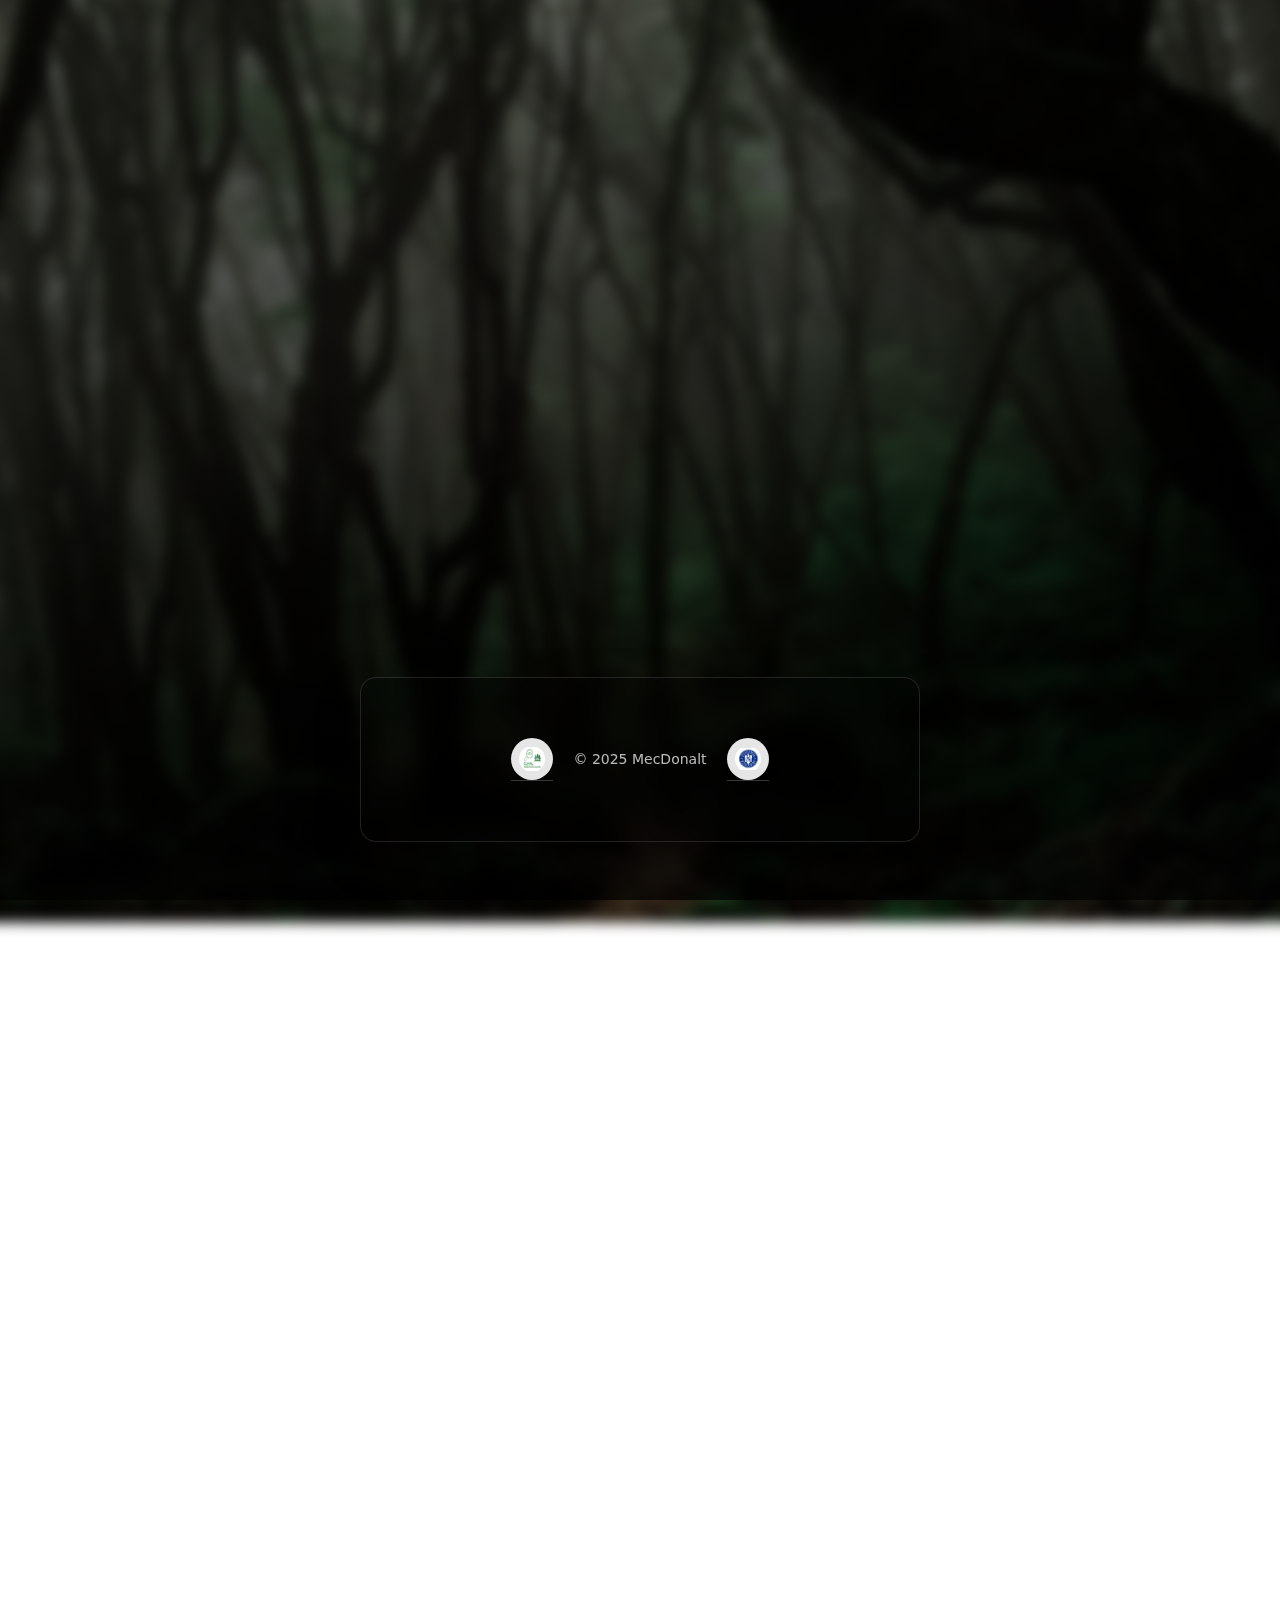
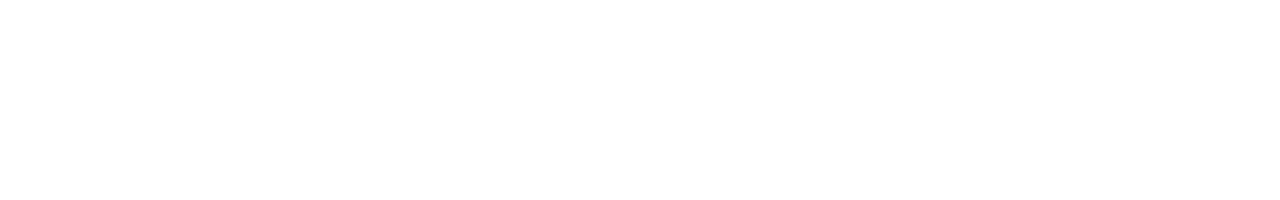
<file: index.html>
<!DOCTYPE html>
<html lang="ro">
<head>
    <meta charset="UTF-8">
    <meta name="viewport" content="width=device-width, initial-scale=1.0">
    <title>Raze de acțiune</title>
    <link rel="stylesheet" href="styles/index.css">
    <link href='https://unpkg.com/boxicons@2.1.4/css/boxicons.min.css' rel='stylesheet'>
</head>
<body>

    <div id="main-page" class="active-intro">
        
        <div class="intro-center"> 
            <div class="intro-stack">
                <h1 id="welcome-text" class="hero-split hero-sweep">V-ați gândit vreodată<br>unde se duce, de fapt, <br> lemnul tăiat din pădurile României?</h1>
                <a href="html1.html" style="text-decoration: none;"><button id ="enter-btn">Haideți să descoperim împreună!</button></a>
            </div>
        </div>
        
        <footer class="main-footer">
            <div class="footer-content">
                
                <div class="quick-contacts">
                    <a href="https://mmediu.ro/domenii/paduri/sumal/" target="_blank">
                      <img src="./poze/sumal-logo.png" class="icon-apple" alt="inspectorulpadurii">
                    </a>
                    <p>&copy; 2025 MecDonalt</p>
                    <a href="https://inspectorulpadurii.ro/#/">
                      <img src="./poze/gov-logo.png" class="icon-apple" alt="Mail">
                    </a>
                </div>
                
            </div>
        </footer>

    </div>
    
    <div id="transition-overlay"></div>

    <div id="site-content" class="intro-hidden"> 
        </div>
    <script src="scripts/index1.js"></script>
</body>
</html>
</file>
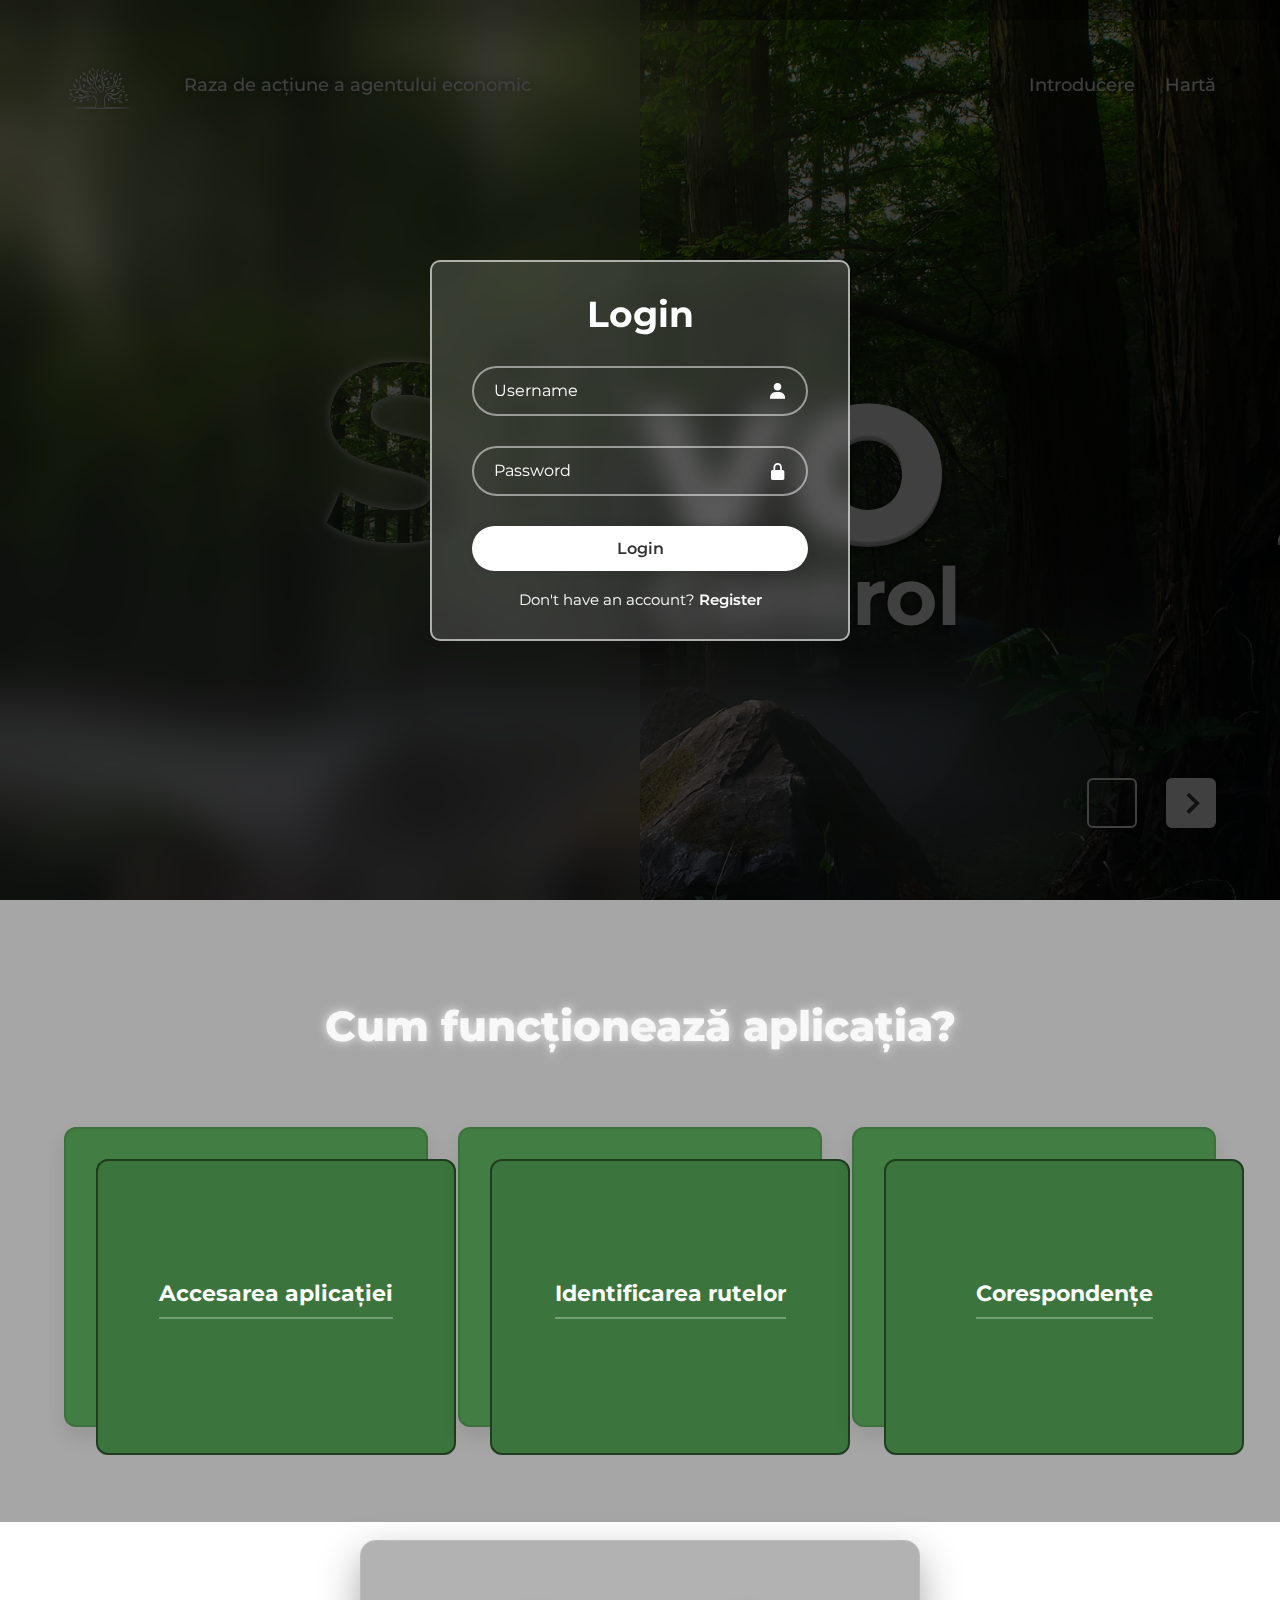
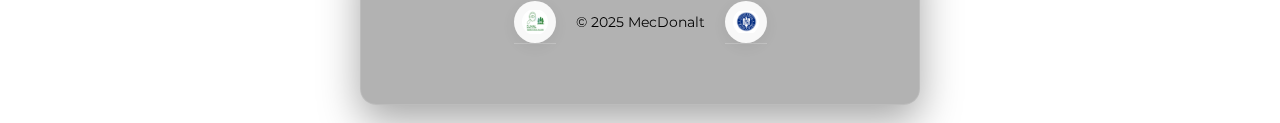
<file: html1.html>
<!DOCTYPE html>
<html lang="ro">
<head>
    <meta charset="UTF-8">
    <meta name="viewport" content="width=device-width, initial-scale=1.0">
    <title>Raza de acțiune</title>
    <link href='https://unpkg.com/boxicons@2.1.4/css/boxicons.min.css' rel='stylesheet'>
    
    <link rel="stylesheet" href="styles/html1.css"> 
    
</head>
<body>

    <div id="site-content" class="visible"> 

        <header class="header">
            <a href="html1.html" class="logo-link">
                <img src="./pozehtml1/logo.svg" alt="Logo" class="logo-img">
            </a>

            <div class="site-motto">
                 Raza de acțiune a agentului economic
            </div>

            <i class='bx bx-menu menu-icon'></i>

            <nav class="navbar">
                <a href="html1.html">Introducere</a>
                <a href="harta.html">Hartă</a>
                <a href="#" class="logout-btn">Logout</a>
            </nav>
        </header>

        <section class="banner">
            <div class="slider">
                <div class="slide active">
                    <img src="./pozehtml1/china.jpg" alt="padure">
                    <div class="left-info">
                        <div class="penetrate-blur">
                            <h1>Sil</h1>
                        </div>
                        <div class="content">
            
                        </div>
                    </div>
                    <div class="right-info">
                        <h1>vo</h1>
                        <h3>Control</h3>
                    </div>
                </div>

                <div class="slide">
                    <img src="./pozehtml1/japan.jpg" alt="Pădure Japonia">
                    <div class="left-info">
                        <div class="penetrate-blur">
                            <h1>Tăi</h1>
                        </div>
                        <div class="content">
                            <h3>De ce monitorizăm tăierea pădurilor?</h3>
                            <p>Monitorizarea tăierii pădurilor este esențială pentru prevenirea exploatării ilegale, asigurarea respectării legislației și protejarea resurselor naturale. Prin urmărirea transporturilor și a activităților forestiere, autoritățile și cetățenii pot identifica nereguli, pot reduce impactul asupra mediului și pot contribui la gestionarea responsabilă a pădurilor.</p>
                        </div>
                    </div>
                    <div class="right-info">
                        <h1>erea</h1>
                        <h3>Pădurilor</h3>
                    </div>
                </div>

                <div class="slide">
                    <img src="./pozehtml1/africa.jpg" alt="Pădure Africa">
                    <div class="left-info">
                        <div class="penetrate-blur">
                            <h1>Defri</h1>
                        </div>
                        <div class="content">
                            <h3>Care sunt riscurile?</h3>
                            <p>Tăierile abuzive de păduri duc la degradarea mediului, creșterea riscului de inundații și alunecări de teren, pierderea habitatelor naturale și scăderea biodiversității. Aceste practici afectează comunitățile locale și pot avea consecințe economice și ecologice grave pe termen mediu și lung.</p>
                        </div>
                    </div>
                    <div class="right-info">
                        <h1>sări</h1>
                        <h3>Abuzive</h3>
                    </div>
                </div>

                <div class="slide">
                    <img src="./pozehtml1/imag.jpg" alt="Pădure Brazilia">
                    <div class="left-info">
                        <div class="penetrate-blur">
                            <h1>SUM</h1>
                        </div>
                        <div class="content">
                            <h3>Ce este SUMAL 2.0?</h3>
                            <p>Este un sistemul informatic național care monitorizează trasabilitatea lemnului, de la recoltare până la transport și comercializare. Din această cauză, legătura dintre acesta și monitorizarea lemnului este una foarte strânsă.</p>
                            <a href="https://mmediu.ro/domenii/paduri/sumal/" class="btn">Află mai multe</a>
                        </div>
                    </div>
                    <div class="right-info">
                        <h1>AL</h1>
                        <h3>2.0</h3>
                    </div>
                </div>

                <div class="slide">
                    <img src="./pozehtml1/serbia.jpg" alt="Pădure">
                    <div class="left-info">
                        <div class="penetrate-blur">
                            <h1>Inspe</h1>
                        </div>
                        <div class="content">
                            <h3>Ce inspecteză?</h3>
                            <p>Aflându-se în strânsă legătură cu SUMAL 2.0, Inspectorul Pădurii oferă acces public la aceste informații, permițând cetățenilor să verifice legalitatea transporturilor și să sprijine transparența și controlul în gestionarea pădurilor.</p>
                            <a href="https://inspectorulpadurii.ro/#/" class="btn">Află mai multe</a>
                        </div>
                    </div>
                    <div class="right-info">
                        <h1>ctorul</h1>
                        <h3>Pădurilor</h3>
                    </div>
                </div>
            </div>

            <div class="navigation">
                <span class="prev-btn">
                    <i class='bx bx-chevron-left'></i>
                </span>
                <span class="next-btn">
                    <i class='bx bx-chevron-right'></i>
                </span>
            </div>
        </section>

        <section class="features-section">
            <h2 class="section-title">Cum funcționează aplicația?</h2>

            <div class="cards-container">
                
                <div class="feature-card-wrapper">
                    <div class="feature-card">
                     <div class="card-face card-front">
                        <h3>Accesarea aplicației</h3>
                    </div>
                    <div class="card-face card-back">
                        <p>Utilizatorul intră în aplicație, vede o hartă a României și are 2 opțiuni:
            <br> ▫️de alegere a companiei pe care vrea să o vizualizeze <br> ▫️de alegere pentru a afla dacă este destinatar sau emitent.</p>
                    </div>
                    </div>
                </div>
                
                <div class="feature-card-wrapper">
                    <div class="feature-card">
                     <div class="card-face card-front">
                        <h3>Identificarea rutelor</h3>
                    </div>
                    <div class="card-face card-back">
                        <p>Selectează compania dorită după nume și rol. Harta vizualizează zona de acțiune a companiei, iar un tabel listează rutele de transport. Rutele suplimentare (peste 20) pot fi afișate prin butonul "Vezi mai multe rute". Oricare rută din tabel poate fi selectată pentru a fi vizualizată pe hartă.</p>
                        </div>
                        </div>
                     </div>   
                <div class="feature-card-wrapper">
                    <div class="feature-card">
                     <div class="card-face card-front">
                        <h3>Corespondențe</h3>
                    </div>
                    <div class="card-face card-back">
                        <p>Click-ul pe o anumită rută din tabel, evidențiază ruta corespunzătoare de pe hartă și reciproc.</p>
                    </div>
                    </div>
                </div>
                
    
                
            </div>
        </section>

        <div class="modal-overlay"> 
            <div class="form-wrapper login">
                <h2>Login</h2>
                <form action="#">
                    <div class="input-box">
                        <input type="text" placeholder="Username" required>
                        <i class='bx bxs-user'></i>
                    </div>
                    <div class="input-box">
                        <input type="password" placeholder="Password" required>
                        <i class='bx bxs-lock-alt'></i>
                    </div>
                    <button type="submit" class="btn">Login</button>
                    <div class="register-link">
                        <p>Don't have an account? <a href="#" class="register-link-btn">Register</a></p>
                    </div>
                </form>
            </div>

            <div class="form-wrapper register">
                <h2>Registration</h2>
                <form action="#">
                    <div class="input-box">
                        <input type="text" placeholder="Username" required>
                        <i class='bx bxs-user'></i>
                    </div>
                    <div class="input-box">
                        <input type="email" placeholder="Email" required>
                        <i class='bx bxs-envelope'></i>
                    </div>
                    <div class="input-box">
                        <input type="password" placeholder="Password" required>
                        <i class='bx bxs-lock-alt'></i>
                    </div>
                    <button type="submit" class="btn">Register</button>
                    <div class="register-link">
                        <p>Already have an account? <a href="#" class="login-link-btn">Login</a></p>
                    </div>
                </form>
            </div>
        </div>
    </div>
<footer class="main-footer">
            <div class="footer-content">
                
                <div class="quick-contacts">
                    <a href="https://mmediu.ro/domenii/paduri/sumal/" target="_blank">
                      <img src="./pozehtml1/sumal-logo.png" class="icon-apple" alt="inspectorulpadurii">
                    </a>
                    <p>&copy; 2025 MecDonalt</p>
                    <a href="https://inspectorulpadurii.ro/#/">
                      <img src="./pozehtml1/gov-logo.png" class="icon-apple" alt="Mail">
                    </a>
                </div>
                
            </div>
        </footer>
    <script src="./scripts/html1.js"></script>
</body>
</html>
</file>
<file: styles/index.css>
* {
    box-sizing: border-box;
    margin: 0;
    padding: 0;
  }
  
  :root{
    --bg1: #0b1020;
    --bg2: #070a13;
    --card: rgba(255,255,255,0.06);
    --border: rgba(255,255,255,0.12);
    --text: rgba(255,255,255,0.92);
    --muted: rgba(255,255,255,0.72);
  
    --btn: rgba(255,255,255,0.12);
    --btnHover: rgba(255,255,255,0.18);
  
    --radius: 18px;
  }
  
  html, body {
    height: 100%;
    overflow-x: hidden;
  }
  
  body {
    font-family: system-ui, -apple-system, Segoe UI, Roboto, Arial, sans-serif;
    color: var(--text);
  }
    
  body::before {
    content: "";
    position: fixed;
    inset: 0;
    pointer-events: none;
    z-index: -2;
  
    background-image: url("../poze/imag.jpg");
    background-size: cover;
    background-position: center;
    background-repeat: no-repeat;
  
    filter: blur(6px);
    transform: scale(1.05); 
  }
  
  body::after {
    content: "";
    position: fixed;
    inset: 0;
    pointer-events: none;
    z-index: -1;
  
    background: linear-gradient(180deg, rgba(0,0,0,0.55), rgba(0,0,0,0.70));
  }
  
  .intro-stack{
    display: flex;
    flex-direction: column;
    align-items: center;
    gap: 10px;         
  }
  
#main-page{
    min-height: 100vh; 
    display: flex;
    flex-direction: column; 
    padding: 40px 18px;
  }
  
  .intro-center{
    flex: 1;                     
    display: flex;
    flex-direction: column;
    align-items: center;
    justify-content: center;     
    text-align: center;
    gap: 12px;
  }
  
  #welcome-text{ margin-bottom: 0; }
  
  
  #main-page .intro-box {
    width: min(980px, 92vw);
  }
  
  #welcome-text {
    text-align: center;
    line-height: 1.1;
    letter-spacing: 0.3px;
    font-weight: 800;
    font-size: clamp(32px, 4vw, 62px);
    margin-bottom: 22x;
    text-shadow: 0 10px 30px rgba(0,0,0,0.45);
  }
  
  #enter-btn {
    display: block;
    margin: 0 auto;
    padding: 12px 18px;
    font-size: 16px;
    font-weight: 650;
    color: var(--text);
    background: var(--btn);
    border: 1px solid var(--border);
    border-radius: 999px;
    cursor: pointer;
    backdrop-filter: blur(10px);
    transition: transform 180ms ease, background 180ms ease, border-color 180ms ease, opacity 180ms ease;
  }
  
  #enter-btn:hover {
    background: var(--btnHover);
    border-color: rgba(255,255,255,0.18);
    transform: translateY(-1px);
  }
  
  #enter-btn:active {
    transform: translateY(0px);
  }
  
  #enter-btn:disabled {
    opacity: 0.6;
    cursor: not-allowed;
  }
  
  #transition-overlay {
    position: fixed;
    inset: 0;
    pointer-events: none;
    opacity: 0;
    background: rgba(0,0,0,0.35);
    transition: opacity 450ms ease;
  }
  
  #transition-overlay.overlay-on {
    opacity: 1;
  }

  #site-content{
    min-height: 100vh;
    display: flex;
    flex-direction: column;
  }  
  
  .intro-hidden { display: none; }
  .intro-visible { display: grid; }
  
  .main-footer{
    margin-top: auto;      
    padding: 18px 14px;    
    background: transparent;
    border-top: none;
  }
  
  .footer-content{
    display: flex;
    justify-content: space-between; 
    align-items: center; 
    width: 100%;
    padding: 10px 20px; 
    width: min(560px, 92vw);
    margin: 0 auto;            
  
    background: rgba(0,0,0,0.30);
    border: 1px solid rgba(255,255,255,0.12);
    border-radius: 16px;
    backdrop-filter: blur(10px);
  
    text-align: center;
    color: var(--muted);
    font-size: 14px;
    line-height: 1.5;
  
    box-shadow: 0 16px 40px rgba(0,0,0,0.35);
  }

  
  .footer-content a{
    color: rgba(255,255,255,0.88);
    text-decoration: none;
    border-bottom: 1px solid rgba(255,255,255,0.22);
  }
  
  .footer-content a:hover{
    border-bottom-color: rgba(255,255,255,0.55);
  }
  
  /*animatii*/
  .hero-sweep {
    position: relative;
    display: inline-block;
    overflow: hidden;
  }
  
  .hero-split span {
    display: inline-block;
    opacity: 0;
    transform: translateY(25px);
    filter: blur(6px);
  
    animation: letterDrop 1.8s cubic-bezier(0.22, 1, 0.36, 1) forwards;
    animation-delay: calc(0.8s + (var(--i) * 0.08s));
  }
  
  @keyframes letterDrop {
    0% {
      opacity: 0;
      transform: translateY(25px);
      filter: blur(6px);
    }
    50% {
      opacity: 0.9;
      transform: translateY(-8px);
      filter: blur(1px);
    }
    100% {
      opacity: 1;
      transform: translateY(0);
      filter: blur(0);
    }
  }
  
  .hero-sweep::after {
    content: "";
    position: absolute;
    top: 0;
    left: -130%;
    width: 80%;
    height: 100%;
    background: linear-gradient(
      120deg,
      transparent 0%,
      rgba(135, 135, 135, 0.9) 50%,
      transparent 100%
    );
    transform: skewX(25deg);
    animation: sweep 2.5s ease-out 0.6s forwards;
  }
  
  @keyframes sweep {
    0% { left: -130%; opacity: 0; }
    20% { opacity: 1; }
    100% { left: 150%; opacity: 0; }
  }

  
  .hero-split.split-active span {
    animation-duration: s;
    animation-timing-function: cubic-bezier(0.22, 1, 0.36, 1);
    animation-fill-mode: forwards;
  
    animation-delay: calc(var(--i) * 0.02s);
  }
  
  .hero-split span:nth-of-type(odd)  { transform-origin: left center; }
.hero-split span:nth-of-type(even) { transform-origin: right center; }

.hero-split.split-active span:nth-of-type(odd)  { animation-name: letterSplitLeft; }
.hero-split.split-active span:nth-of-type(even) { animation-name: letterSplitRight; }

  @keyframes letterSplitLeft {
    0%   { opacity: 1; transform: translateX(0) rotate(0deg); filter: blur(0); }
    100% { opacity: 0; transform: translateX(-120px) rotate(-18deg); filter: blur(10px); }
  }

  @keyframes letterSplitRight {
    0%   { opacity: 1; transform: translateX(0) rotate(0deg); filter: blur(0); }
    100% { opacity: 0; transform: translateX(120px) rotate(18deg); filter: blur(10px); }
  }
/*responsive*/
  @media (max-width: 480px) {
    #enter-btn {
      width: 100%;
      max-width: 320px;
    }
    .footer-content {
      font-size: 13px;
    }
  }
#enter-btn.btn-hidden {
    opacity: 0 !important;
    transform: translateY(10px) !important;
    pointer-events: none !important;
  }
  
  #enter-btn.btn-visible {
    opacity: 1 !important;
    transform: translateY(0) !important;
    pointer-events: auto !important;
    transition: opacity 450ms ease, transform 450ms ease;
  }
  
/*iconite apple*/
.quick-contacts {
    display: inline-flex !important;  
    justify-content: center;
    align-items: center;
    gap: 20px;
    width: 100%;
    margin: 40px 0;
    padding: 10px 0;
  }
  
  
  .quick-contacts a {
    display: inline-flex !important;
    align-items: center;
    justify-content: center;
    text-decoration: none;
  }
  
  .icon-apple {
    width: 42px;
    height: 42px;
    object-fit: contain;
    
    background: rgba(255, 255, 255, 0.9);
    padding: 8px;
    border-radius: 50%;
    
    box-shadow: 0 4px 18px rgba(0,0,0,0.08);
    transition: transform 0.25s ease, box-shadow 0.25s ease, background 0.25s ease;
  }
  /*hover*/
  .icon-apple:hover {
    transform: scale(1.12);
    box-shadow: 0 6px 22px rgba(0,0,0,0.12);
    background: rgba(255, 255, 255, 1);
  }
  
  img:not(.icon-apple) {
    display: block;
    margin: 20px auto;
    max-width: 100%;
    border-radius: 12px;
    box-shadow: 0 2px 15px rgba(0, 0, 0, 0.05);
  }
  .footer-spacer {
    width: 100px; 
    height: 1px; 
}
</file>
<file: styles/html1.css>
@import url('https://fonts.googleapis.com/css2?family=Montserrat:wght@300;400;500;600;700;800;900&display=swap');

* {
    margin: 0;
    padding: 0;
    box-sizing: border-box;
    font-family: 'Montserrat', sans-serif;
}

html, body {
    height: 100%;
}

body {
    background: url("../pozehtml1/china.jpg") no-repeat center center fixed;
    background-size: cover;
}

@keyframes subtleGlow {
    0% { 
        text-shadow: 0 0 10px rgba(255, 255, 255, .8); 
    }
    50% { 
        text-shadow: 0 0 15px rgba(255, 255, 255, 1); 
    }
    100% { 
        text-shadow: 0 0 10px rgba(255, 255, 255, .8); 
    }
}

#site-content {
    background: rgba(0, 0, 0, 0.35);
    position: relative;
    z-index: 99;
    min-height: 100vh;
}

.logo-link {
    text-decoration: none;
    display: inline-block;
}

.logo-img {
    height: 70px;
    width: auto;
    filter: drop-shadow(0 0 5px rgba(0, 0, 0, 0.5));
}

.header {
    position: fixed;
    top: 0;
    left: 0;
    width: 100%;
    padding: 30px 5%;
    background: transparent;
    display: flex;
    align-items: center;
    justify-content: space-between;
    z-index: 1000;
}

.site-motto {
    margin: 0 auto 0 50px;
    color: #fff;
    font-size: 18px;
    font-weight: 500;
    text-shadow: 0 0 10px rgba(0, 0, 0, .5);
    padding: 10px 0;
}

.navbar {
    display: flex; 
}

.navbar a {
    font-size: 18px;
    color: #fff;
    text-decoration: none;
    font-weight: 500;
    margin-left: 30px;
    text-shadow: 0 0 10px rgba(0, 0, 0, .2);
    transition: color 0.3s;
}

.navbar a:hover {
    color: #4CAF50; 
}

.logout-btn {
    display: none;
    border: 1px solid #fff;
    padding: 5px 15px;
    border-radius: 6px;
    transition: .3s;
    margin-left: 30px;
}

body.logged-in .logout-btn {
    display: inline-block;
}

.menu-icon {
    display: none;
    font-size: 30px;
    color: #fff;
    cursor: pointer;
    position: relative;
    z-index: 1001; 
}

.banner {
    position: relative;
    width: 100%;
    height: 100vh;
    overflow-x: hidden;
}

.slider .slide {
    position: absolute;
    width: 100%;
    height: 100%;
    overflow: hidden;
}

.slide img {
    position: absolute;
    width: 100%;
    height: 100%;
    object-fit: cover;
    pointer-events: none;
    opacity: 0; 
    transition: .3s ease;
}

.slide.active img {
    opacity: 1;
}

.slide .left-info {
    position: absolute;
    top: 0;
    left: 0;
    width: 50%;
    height: 100%;
    transform: translateX(-100%);
    transition: 0s;
}

.slide.active .left-info {
    transform: translateX(0);
    z-index: 1;
    transition: .5s ease;
}

.left-info .penetrate-blur {
    display: flex;
    align-items: center; 
    justify-content: flex-end;
    padding-top: 0;
    background: rgba(255, 255, 255, .1);
    backdrop-filter: blur(20px);
    -webkit-mask: linear-gradient(#000 0 0), linear-gradient(#000 0 0);
    -webkit-mask-clip: text, padding-box;
    -webkit-mask-composite: xor;
    padding-right: 20px;
    position: absolute;
    width: 100%;
    height: 100%;
}

.penetrate-blur h1 {
    font-size: 250px; 
    text-shadow: 0 0 10px rgba(255, 255, 255, .8);
    animation: subtleGlow 3s ease-in-out infinite; 
}

.slide:nth-child(1) .penetrate-blur h1,
.slide:nth-child(4) .penetrate-blur h1 {
    margin-right: -10px;
}


.left-info .content {
    position: absolute;
    bottom: 8%; 
    left: 10%;
    color: #fff;
    max-width: unset; 
}

.content h3 {
    font-size: 20px;
}

.content p {
    font-size: 16px;
    margin: 10px 0 15px;
}

.content .btn {
    display: inline-block;
    padding: 13px 28px;
    background: #fff;
    border: 2px solid #fff;
    border-radius: 6px;
    box-shadow: 0 0 10px rgba(0, 0, 0, .1);
    font-size: 16px;
    color: #444;
    text-decoration: none;
    font-weight: 600;
    transition: .5s;
}

.content .btn:hover {
    background: transparent;
    color: #fff;
}

.slide .right-info {
    position: absolute;
    top: 0;
    right: 0;
    width: 50%;
    height: 100%;
    display: flex;
    align-items: center; 
    padding-top: 0;
    transform: translateX(100%);
    transition: 0s;
}

.slide.active .right-info {
    transform: translateX(0);
    z-index: 1;
    transition: .5s ease;
}

.right-info h1 {
    font-size: 250px; 
    color: #fff;
    animation: subtleGlow 3s ease-in-out infinite; 
    text-shadow:
        0 1px 0 #ccc, 0 2px 0 #c9c9c9, 0 3px 0 #bbb, 0 4px 0 #b9b9b9, 0 5px 0 #aaa,
        0 6px 1px rgba(0, 0, 0, .1), 0 0 5px rgba(0, 0, 0, .1), 0 1px 3px rgba(0, 0, 0, .3),
        0 3px 5px rgba(0, 0, 0, .2), 0 5px 10px rgba(0, 0, 0, .25), 0 10px 10px rgba(0, 0, 0, .2),
        0 20px 20px rgba(0, 0, 0, .15);
}

.right-info h3 {
    position: absolute;
    font-size: 80px;
    color: #fff;
    text-shadow: 0 0 10px rgba(0, 0, 0, .5);
    transform: translateY(150%);
    margin-left: 13px;
}

.navigation {
    position: absolute;
    bottom: 8%;
    right: 5%;
    z-index: 99;
    display: block; 
}

.navigation span {
    display: inline-flex;
    justify-content: center;
    align-items: center;
    width: 50px;
    height: 50px;
    background: #fff;
    border: 2px solid #fff;
    border-radius: 6px;
    box-shadow: 0 0 10px rgba(0, 0, 0, .5);
    cursor: pointer;
    margin-left: 25px;
    transition: .5s;
}

.navigation span:nth-child(1) {
    background: transparent;
}

.navigation span:nth-child(1):hover {
    background: #fff;
}

.navigation span i {
    font-size: 45px;
    color: #444;
    transition: .5s;
}

.navigation span:nth-child(1):hover i {
    color: #444;
}


.features-section {
    width: 100%;
    background-color: transparent; 
    padding: 80px 5%; 
    text-align: center;
    padding-top: 100px;
    position: relative;
}

.section-title {
    font-size: 42px; 
    font-weight: 800;
    color: #f8f8f8;
    margin-bottom: 60px;
    text-shadow: 0 0 10px rgba(255, 255, 255, .8);
    animation: subtleGlow 3s ease-in-out infinite; 
}

.cards-container {
    display: flex;
    justify-content: center;
    gap: 30px;
    max-width: 1300px;
    margin: 0 auto;
    flex-wrap: wrap;
    perspective: 1000px;
}
.feature-card-wrapper {
    flex: 1 1 200px; 
    min-width: 220px;
    height: 300px; 
    margin: 15px 0; 
}
.feature-card {
    flex: 1 1 200px; 
    min-width: 220px;
    background: #427e43;
    color: #ffffff;
    padding: 30px;
    border: 2px solid #3c703c;
    position: relative;
    width: 100%;
    height: 100%;
    text-align: center;
    transition: transform 0.8s;
    transform-style: preserve-3d; 
    box-shadow: 0 10px 20px rgba(0, 0, 0, 0.1); 
    border-radius: 12px;
}

.feature-card-wrapper:hover .feature-card {
    transform: rotateY(180deg);
}

.card-face {
    position: absolute;
    width: 100%;
    height: 100%;
    backface-visibility: hidden; 
    border-radius: 12px;
    padding: 30px;
    color: #ffffff;
    display: flex;
    flex-direction: column;
    justify-content: center;
    align-items: center;
    text-align: center;
}

.card-front {
    background: #3b743d; 
    border: 2px solid #203d20;
}

.card-front h3 {
    font-size: 24px;
    font-weight: 700;
    margin: 0;
    border-bottom: none; 
}

.card-back {
    background: #346737; 
    border: 2px solid #467044;
    transform: rotateY(180deg); 
    justify-content: flex-start; 
    text-align: left;
    padding-top: 40px; 
}

.card-back p {
    font-size: 15px;
    line-height: 1.6;
    margin-bottom: 20px; 
    flex-grow: 1;
}

.card-back .btn-feature {
    margin-top: auto; 
}

.feature-card:hover {
    transform: translateY(-8px); 
    box-shadow: 0 15px 30px rgba(0, 0, 0, 0.2);
}

.feature-card h3 {
    font-size: 22px;
    font-weight: 700;
    margin-bottom: 15px;
    border-bottom: 2px solid rgba(255, 255, 255, 0.3); 
    padding-bottom: 10px;
}

.feature-card p {
    font-size: 15px;
    line-height: 1.6;
    margin-bottom: 20px; 
}

.btn-feature {
    display: block; 
    text-align: center;
    margin-top: 15px; 
    padding: 10px 15px;
    background: #ffffff; 
    color: #4CAF50; 
    font-size: 14px;
    text-decoration: none;
    font-weight: 700;
    border-radius: 50px;
    box-shadow: 0 4px 8px rgba(0, 0, 0, 0.2);
    transition: background 0.3s, color 0.3s, transform 0.3s;
}

.btn-feature:hover {
    background: #388e3c; 
    color: #ffffff;
    transform: scale(1.03);
}


.modal-overlay.active ~ .banner,
.modal-overlay.active ~ .header,
.modal-overlay.active ~ .features-section {
    pointer-events: none;
    filter: blur(5px);
    transition: filter 0.3s;
}

.modal-overlay {
    position: fixed;
    top: 0;
    left: 0;
    width: 100%;
    height: 100%;
    background: rgba(0, 0, 0, 0.75);
    display: flex;
    justify-content: center;
    align-items: center;
    z-index: 1000;
    visibility: hidden; 
    opacity: 0;
    transition: visibility 0s, opacity 0.4s;
}

.modal-overlay.active {
    visibility: visible;
    opacity: 1;
}

.form-wrapper {
    position: absolute;
    width: 420px;
    background: rgba(255, 255, 255, 0.15);
    backdrop-filter: blur(15px);
    border: 2px solid rgba(255, 255, 255, 0.6);
    border-radius: 10px;
    padding: 30px 40px;
    color: #fff;
    z-index: 1001;
    transition: 0.5s ease-in-out;
    transform: scale(0.95) translateY(20px);
    opacity: 0;
    display: none; 
}

.form-wrapper.active {
    transform: scale(1) translateY(0);
    opacity: 1;
    display: block; 
}

.form-wrapper h2 {
    font-size: 36px;
    text-align: center;
    margin-bottom: 20px;
}

.input-box {
    position: relative;
    width: 100%;
    height: 50px;
    margin: 30px 0;
}

.input-box input {
    width: 100%;
    height: 100%;
    background: transparent;
    border: none;
    outline: none;
    border: 2px solid rgba(255, 255, 255, 0.5);
    border-radius: 40px;
    font-size: 16px;
    color: #fff;
    padding: 20px 45px 20px 20px;
}

.input-box input::placeholder {
    color: #fff;
}

.input-box i {
    position: absolute;
    right: 20px;
    top: 50%;
    transform: translateY(-50%);
    font-size: 20px;
}

.form-wrapper .btn {
    width: 100%;
    height: 45px;
    background: #fff;
    border: none;
    outline: none;
    border-radius: 40px;
    box-shadow: 0 0 10px rgba(0, 0, 0, 0.1);
    cursor: pointer;
    font-size: 16px;
    color: #333;
    font-weight: 600;
    transition: .5s;
}

.form-wrapper .btn:hover {
    background: #f1f1f1;
}

.register-link {
    font-size: 14.5px;
    text-align: center;
    margin-top: 20px;
}

.register-link p a {
    color: #fff;
    text-decoration: none;
    font-weight: 600;
    transition: .3s;
}

.register-link p a:hover {
    text-decoration: underline;
}

@media (max-width: 1200px) {
    .feature-card {
        flex: 1 1 calc(33.333% - 30px);
    }
}

@media (max-width: 768px) {
    
    .header {
        padding: 20px 5%;
    }

    .site-motto {
        display: none; 
    }

    .menu-icon {
        display: block;
    }
    
    .navbar {
        display: flex;
        position: fixed;
        top: 0;
        right: -100%;
        width: 70%;
        height: 100%;
        background: rgba(0, 0, 0, 0.95);
        backdrop-filter: blur(10px);
        flex-direction: column;
        padding: 100px 0 0 30px;
        transition: right 0.4s ease-in-out;
    }

    .navbar.active {
        right: 0;
    }
    
    .navbar a {
        margin: 15px 0;
        font-size: 24px;
    }

    .slide .left-info {
        width: 100%; 
        padding: 0 5%;
        background: rgba(0, 0, 0, 0.5); 
    }

    .slide .right-info {
        display: none; 
    }
    
    .left-info .penetrate-blur {
        display: none; 
    }

    .left-info .content {
        bottom: unset;
        top: 100px; 
        left: 0;
        padding: 0 5%;
    }

    .content p {
        font-size: 15px;
    }
    
    .feature-card {
        flex: 1 1 calc(50% - 20px);
        min-width: 180px;
    }

    .modal-overlay {
        top: 70px;
        height: calc(100% - 70px);
    }
}

@media (max-width: 500px) {
   .feature-card-wrapper {
    flex: 1 1 calc(50% - 20px);
    min-width: 180px;
    height: 320px;
}
    .modal-overlay {
        align-items: flex-start;
        padding-top: 50px;
    }
    .form-wrapper {
        width: 90%;
    }
}

.quick-contacts {
    display: inline-flex !important;  
    justify-content: center;
    align-items: center;
    gap: 20px;
    width: 100%;
    margin: 40px 0;
    padding: 10px 0;
  }
  
  
  .quick-contacts a {
    display: inline-flex !important;
    align-items: center;
    justify-content: center;
    text-decoration: none;
  }
  
  .icon-apple {
    width: 42px;
    height: 42px;
    object-fit: contain;
    
    background: rgba(255, 255, 255, 0.9);
    padding: 8px;
    border-radius: 50%;
    
    box-shadow: 0 4px 18px rgba(0,0,0,0.08);
    transition: transform 0.25s ease, box-shadow 0.25s ease, background 0.25s ease;
  }

  .main-footer{
    margin-top: auto;      
    padding: 18px 14px;    
    background: transparent;
    border-top: none;
  }
  
  .footer-content{
    display: flex;
    justify-content: space-between; 
    align-items: center; 
    width: 100%;
    padding: 10px 20px; 
    width: min(560px, 92vw);
    margin: 0 auto;            
  
    background: rgba(0,0,0,0.30);
    border: 1px solid rgba(255,255,255,0.12);
    border-radius: 16px;
    backdrop-filter: blur(10px);
  
    text-align: center;
    color: var(--muted);
    font-size: 14px;
    line-height: 1.5;
  
    box-shadow: 0 16px 40px rgba(0,0,0,0.35);
  }

  
  .footer-content a{
    color: rgba(255,255,255,0.88);
    text-decoration: none;
    border-bottom: 1px solid rgba(255,255,255,0.22);
  }
  
  .footer-content a:hover{
    border-bottom-color: rgba(255,255,255,0.55);
  }
 
  .icon-apple:hover {
    transform: scale(1.12);
    box-shadow: 0 6px 22px rgba(0,0,0,0.12);
    background: rgba(255, 255, 255, 1);
  }
  
  img:not(.icon-apple) {
    display: block;
    margin: 20px auto;
    max-width: 100%;
    border-radius: 12px;
    box-shadow: 0 2px 15px rgba(0, 0, 0, 0.05);
  }
  .footer-spacer {
    width: 100px; 
    height: 1px; 
}
</file>
